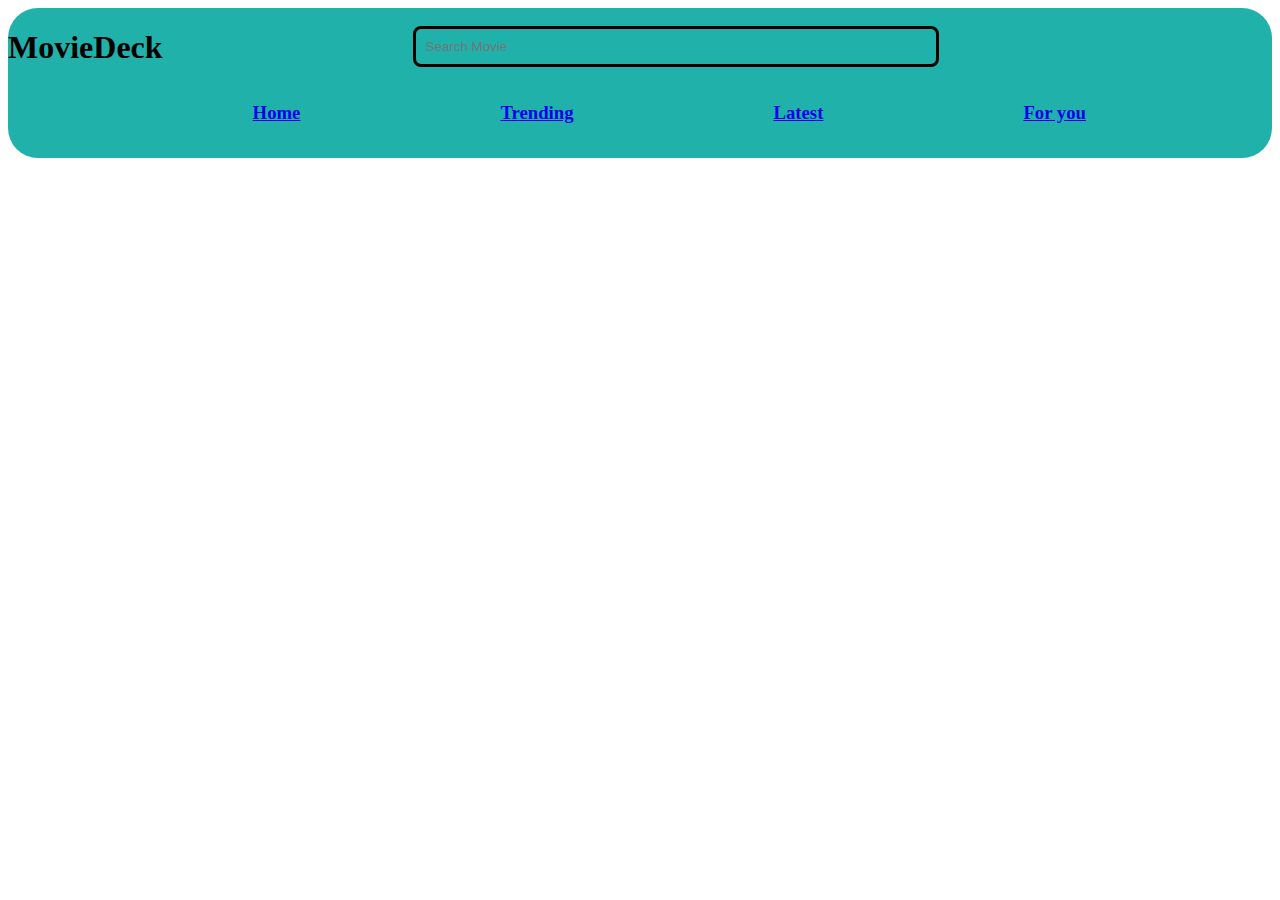
<file: Website/index.html>
<!DOCTYPE html>
<html lang="en">
<head>
    <meta charset="UTF-8">
    <meta name="viewport" content="width=device-width, initial-scale=1.0">
    <title>Document</title>
    <link rel="stylesheet" href="./style.css">
</head>
<body>
      
    <section id="navbar">
        <h1 class="name">MovieDeck</h1>
        <nav id="bar">
        <div>
        <form class="search">
        <input type="text" placeholder="Search Movie">
        </form>
         <ul class="links">
        <li><a href="#" class="link1"><h3>Home</h3></a></li>
        <li><a href="#" class="link2"><h3>Trending</h3></a></li>
        <li><a href="#" class="link3"><h3>Latest</h3></a></li>
        <li><a href="#" class="link4"><h3>For you</h3></a></li>
        </ul>
        
    
        </nav>

    </section>
    
</body>
</html>
</file>
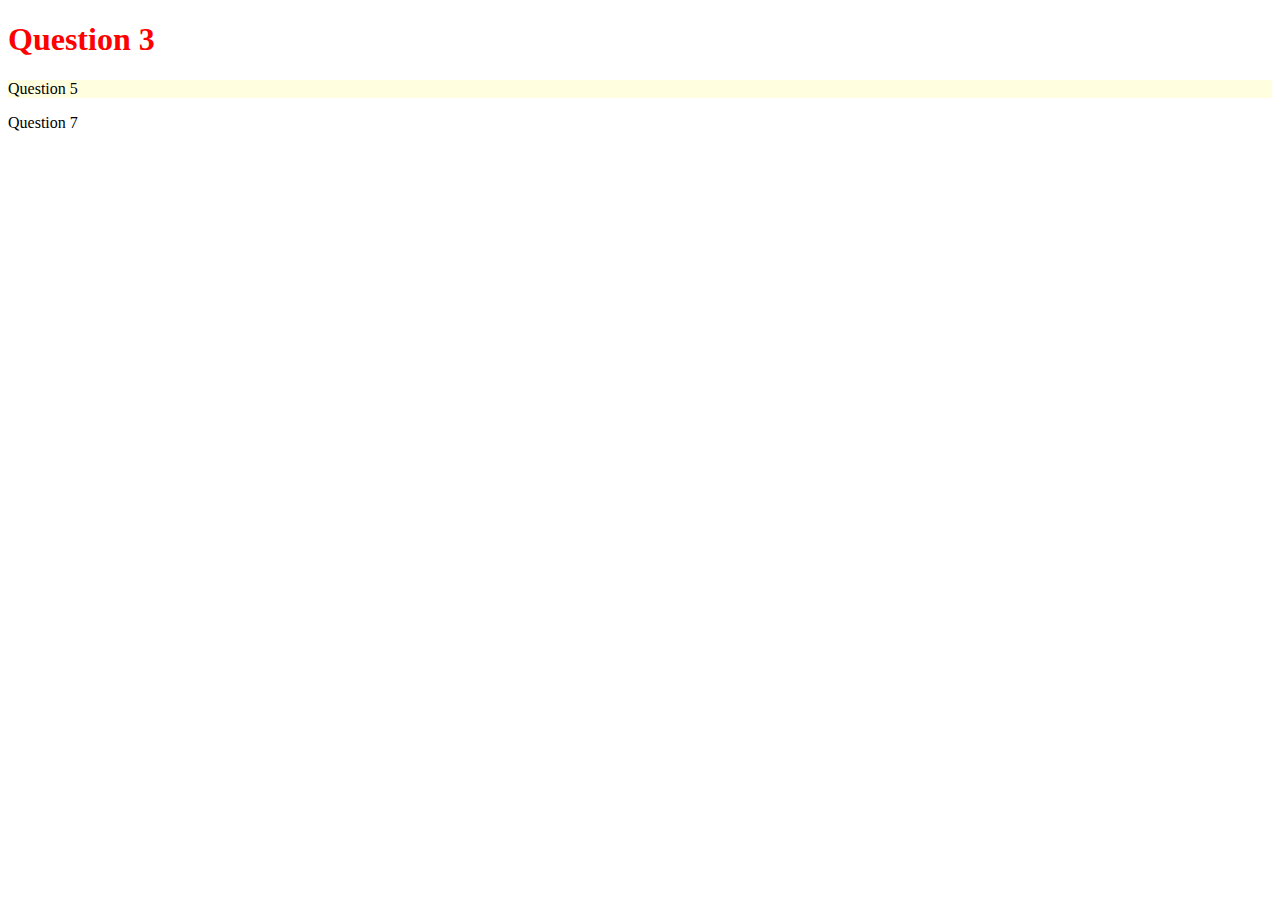
<file: Introduction to vscode/CSS/index.html>
<!DOCTYPE html>
<html lang="en">
<head>
    <meta charset="UTF-8">
    <meta name="viewport" content="width=device-width, initial-scale=1.0">
    <title>Document</title>
    <link rel="stylesheet" href="./styles.css">
</head>
<body>
    <h1 id="unique"> Question 3 </h1>
    <p class="different">Question 5</p>
    <p class="nice">Question 7</p>
    
    
</body>
</html>
</file>
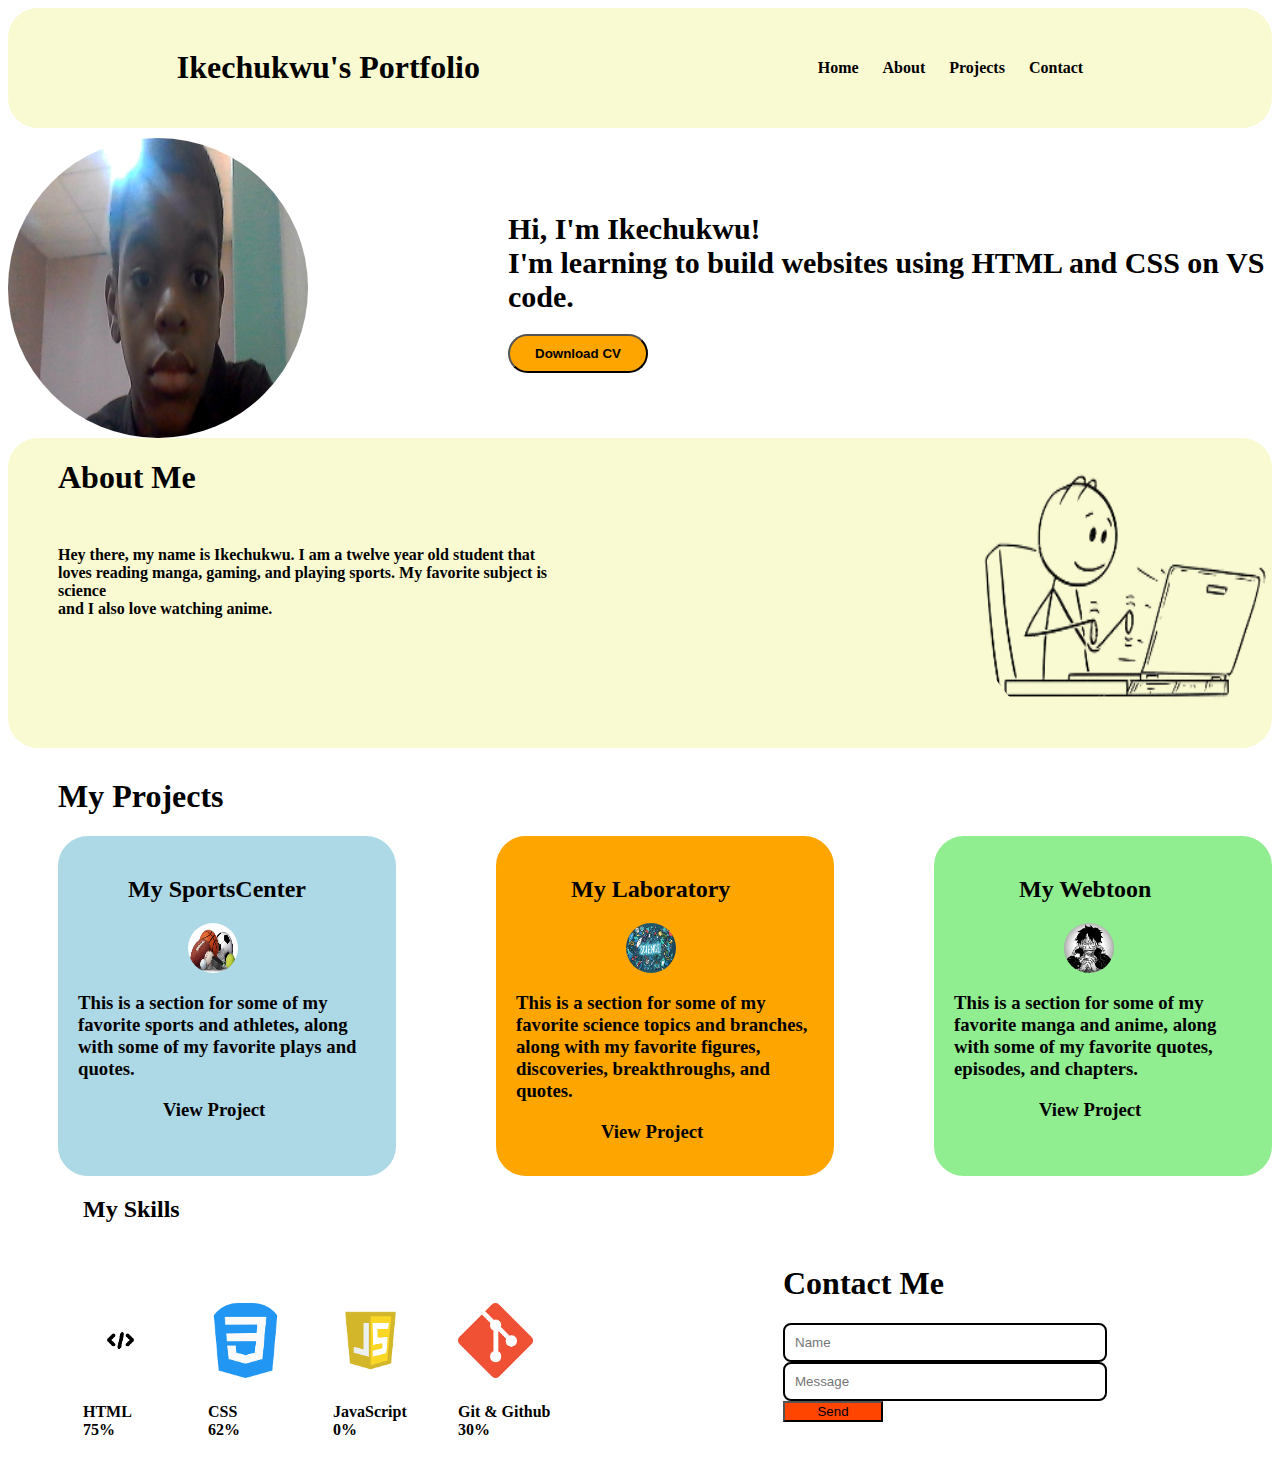
<file: Introduction to vscode/My portfolio/index.html>
<!DOCTYPE html>
<html lang="en">
<head>
    <meta charset="UTF-8">
    <meta name="viewport" content="width=device-width, initial-scale=1.0">
    <title>Document</title>
    <link rel="stylesheet" href="./style.css">
</head>
<body>
    
  <nav class="navbar">
    <h1>Ikechukwu's Portfolio</h1>
    <ul>
       
    <li><a href="#">Home</a></li>
    <li><a href="#">About</a></li>
    <li><a href="#">Projects</a></li>
    <li><a href="#">Contact</a></li>
    </ul>
    </nav>  
    <section id="unique">
     <img src="./WIN_20250815_00_52_27_Pro.jpg" alt="">
     <div>
        <h1 class="special">Hi, I'm Ikechukwu!<br>
        I'm learning to build websites using HTML and CSS on VS code.</h1>
       <a><button class="btn"><a href="./Untitled document.pdf" download>Download CV</a></button></a>
     </div>
    </section>
    <section id="great">
    <div class="good">
        <h1 class="great">About Me</h1>
        <h4 class="amazing">Hey there, my name is Ikechukwu. I am a twelve year old student that<br> loves reading manga, gaming, and playing sports. My favorite subject is science<br> and I also love watching anime.</h4>
    </div>
    <img src="./OIP__1_-removebg-preview.png" alt="">
    </section>
    <section>
        <div id="title">
     <h1 class="title">My Projects</h1>                                                                                                                                       </h1>
         </div>
        <div id="boxes">
          <div class="box1">
           <h2 class="font1">My SportsCenter</h2>
           <img class="photo" src="./download.webp" alt="">
           <h3>This is a section for some of my favorite sports and athletes, along with some of my favorite plays and quotes.</h3>
           <a href="#"><h3 class="link1">View Project</h3></a>
          </div>
          <div class="box2">
           <h2 class="font2">My Laboratory</h2>
           <img class="photo" src="./OIP (3).webp" alt="">
           <h3>This is a section for some of my favorite science topics and branches, along with my favorite figures, discoveries, breakthroughs, and quotes.</h3>
           <a href="#"><h3 class="link2">View Project</h3></a>
          </div>
          <div class="box3">
           <h2 class="font3">My Webtoon</h2>
           <img class="photo" src="./download (1).webp" alt="">
           <h3>This is a section for some of my favorite manga and anime, along with some of my favorite quotes, episodes, and chapters.</h3>
            <a href="#"><h3 class="link1">View Project</h3></a>
          </diV>
          </section>
        </div>
        <h2 class="subheading">My Skills</h2>
        <section id="skills">
              
            
           <div class="skills">
          <div>
            <img class="image1"src="./images.png" alt="">
            <h4>HTML<br>75%</h4>
          </div> 
          
          <div>

           <img class="image2" src="./download.png">
           <h4> CSS <br> 62% </h4>
          </div>

          <div>
            <img class="image3" src="./download (2).png">
            <h4>JavaScript <br> 0%</h4>
          </div>

          <div>
            <img class="image4" src="./download (1).png">
            <h4>Git & Github <br> 30%</h4> 
          </div>
        </div>

         <form class="input">
        <h1>Contact Me</h1>
            
                <input type="text" placeholder="Name" required>
                <input type="text" placeholder="Message" required>
                <button class="button2">Send</button>




            </form>
        </div>

        </section>
</body>
</html>
</file>
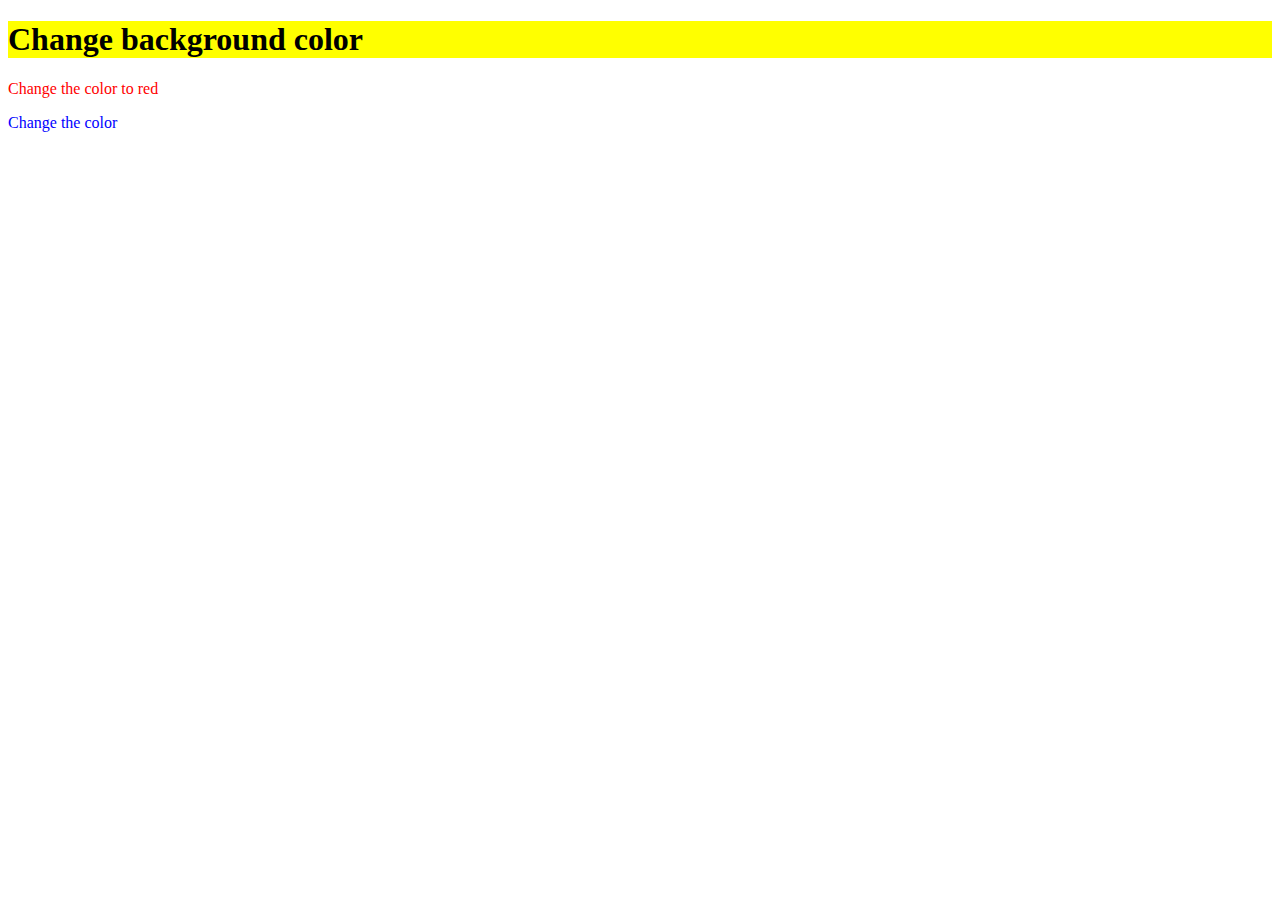
<file: Introduction to vscode/CSS/Quiz/index.html>
<!DOCTYPE html>
<html lang="en">
<head>
    <meta charset="UTF-8">
    <meta name="viewport" content="width=device-width, initial-scale=1.0">
    <title>Document</title>
</head>
<style>

    h1{
        background-color: yellow;
    }
</style>
<body>
    <h1>Change background color</h1>
    <p style="color:red">Change the color to red</p>
</body>
</html>

<!DOCTYPE html>
<html lang="en">
<head>
    <meta charset="UTF-8">
    <meta name="viewport" content="width=device-width, initial-scale=1.0">
    <title>Document</title>
    <link rel="stylesheet" href="./styles.css">
</head>
<body>
    <p>Change the color</p>
</body>
</html>
</file>
<file: Website/style.css>
#navbar{
display: flex;
background-color: lightseagreen;
border-radius: 30px;

}

.links{
    display: flex;
    margin-left:50px ;
    margin-bottom: ;

    ;
}

.link1{

    margin-left: px;
}

.link2{
    margin-left: 200px;
}

.link3{

    margin-left: 200px;
}

.link4{

    margin-left: 200px;
}

nav ul li {
    list-style: none;
    display: flex;
    text-decoration-line: none;
}


form{
margin-top: 18px;
margin-left: 150px;
display: flex;

}


input{
    width: 500px;
    border-radius: 8px;
    padding: 10px;
    gap: 10px;
    border: solid black;
    background: transparent;
}

.bruh{

    display: flex;
}

#bar{

    display: flex;
}

.search{

    margin-left:250px ;
}

ul li :hover{

    color: aqua;
    transition: 0.5s;
}
</file>
<file: Introduction to vscode/CSS/styles.css>
.unique{
    height:300px;
    width:300px ;
    background-color: green;
}

.special{
    height:300px;
    width:300px ;
    background-color: yellow;
}

.great{
    height:300px;
    width:300px ;
    background-color: red;
}

.amazing{
    display: flex;
    justify-content: center ;
    align-items: center ;
    gap: 30px;
}

.good{
    width: 300px;
    height:300px ;
    background-color:green ;
}

.fantastic{
    background-color: yellow;
    height: 300px;
    width: 300px;
}

.great2{
    background-color: red;
    width: 300px;
    height: 300px;
}

.container{
    display: grid;
    grid-template-columns:1fr 1fr 1fr ;
}

#unique{

    color: red;
}

.different{

    background-color: lightyellow;
}

.nice{

    font-family: italic;
}
</file>
<file: Introduction to vscode/My portfolio/style.css>
nav{

    display:flex;
    align-items: center;
    justify-content:space-around ;
    padding: 20px;
    background-color: lightgoldenrodyellow;
    border-radius: 30px;
}

nav,ul,li,a{

    list-style: none;
    text-decoration: none;
    color: black;
    font-weight: bold;
}

nav ul li a:hover{
    color:lightblue;
    transition: 2s;
}

nav ul li  {
  display: inline-block;
  margin-right: 20px;
  gap:200px;
   
}

#unique{
    display: flex;
    align-items: center;
    justify-content: center;
    gap: 200px;
    border-radius: 30px;
}

img{
    height:300px;
    width:450px;
    border-radius: 50%;
    margin-top:50px ;
}

.special{
    font-size: 30px;
}

.btn{
    background-color: orange;
    color: white;
    padding: 10px 25px;
    border-radius: 30px;

}

#great{
    gap: 400px;
    display: flex;
    background-color: lightgoldenrodyellow;
    border-radius: 30px;
}

.great{

    margin-left: 50px;
}


img{

   height: 300px;
   width: 300px;
   border-radius: 50%;
   margin-top: 10px;
   
}

.amazing{

    margin-top: 50px;
    margin-left: 50px ;
}

#title{
    margin-top: 30px;
    
}

.box1{

    height: 300px;
    width: 300px;
    border: 10px solid lightblue;
    border-radius: 30px;
    background-color: lightblue;
    margin-left: 50px ;
    padding: 10px;
   
}

.box2{

  height: 300px;
  width: 300px;
  border: 10px solid orange;
  border-radius: 30px;
  background-color: orange;  
  margin-left: 100px;
  padding: 10px;
}



#boxes{
display: flex;

}

.box3{

    height: 300px;
    width: 300px;
    border: 10px solid lightgreen;
    border-radius: 30px;
    background-color: lightgreen;
    margin-left: 100px;
    padding: 10px;
}

.link1{

    margin-left: 85px;
}

.link2{

    margin-bottom: 50px;
    margin-left: 85px;
}

div a:hover{

    color: skyblue;
    transition: 2s;
}

.photo{

    display: flex;
    width: 50px;
    height: 50px;
    border-radius: 50%;
    margin-left: 110px;
    
}

.font1{

    margin-left: 50px;
}

.font2{

    margin-left: 55px;
}

.font3{

    margin-left: 65px;
}

.title{

    margin-left: 50px;;
}



input{

    width: 300px;
    border-radius: 8px;
    padding: 10px;
    gap: 10px;
    border: 2px solid black;
    background: transparent;
    
}

form{
    display: flex ;
    flex-direction: column;
}

.button2{

width: 100px;
background-color: orangered;
}

.image1{
    height: 75px;
    width: 75px;
    border-radius: 30px;
    margin-left:
}

.image2{
    height: 75px;
    width: 75px;
    border-radius: 30px;
}

.image3{
    height: 75px;
    width: 75px;
    border-radius: 30px;
}

.image4{
    height: 75px;
    width: 75px;
    border-radius: 30px;
    margin-right: 250px;
}


.skills{

    display: flex;
    gap: 50px;
    margin-top: 50px;
    margin-left: 75px;
}

#skills{

    display: flex;

}

.subheading{

    margin-left: 75px;
}
</file>
<file: Introduction to vscode/CSS/Quiz/styles.css>
p{
    color:blue
}
</file>
